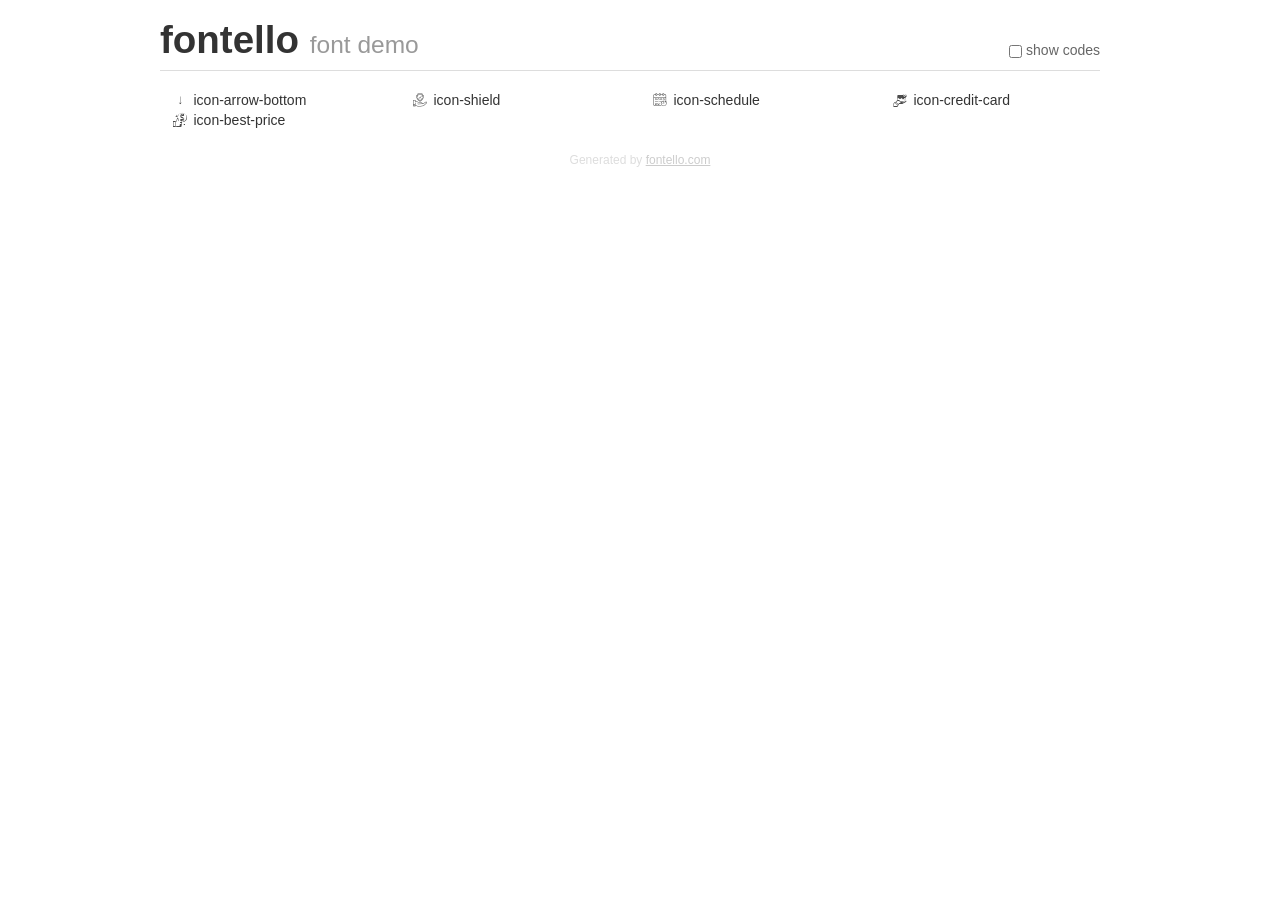
<file: _dev/src/fonts/fontello/demo.html>
<!DOCTYPE html>
<html>
  <head>
  <!--[if lt IE 9]><script language="javascript" type="text/javascript" src="//html5shim.googlecode.com/svn/trunk/html5.js"></script><![endif]-->
  <meta charset="UTF-8">
  <style>
    html {
      font-size: 100%;
      -webkit-text-size-adjust: 100%;
      -ms-text-size-adjust: 100%;
    }
    a:focus {
      outline: thin dotted #333;
      outline: 5px auto -webkit-focus-ring-color;
      outline-offset: -2px;
    }
    a:hover,
    a:active {
      outline: 0;
    }
    input {
      margin: 0;
      font-size: 100%;
      vertical-align: middle;
      *overflow: visible;
      line-height: normal;
    }
    input::-moz-focus-inner {
      padding: 0;
      border: 0;
    }
    body {
      margin: 0;
      font-family: "Helvetica Neue", Helvetica, Arial, sans-serif;
      font-size: 14px;
      line-height: 20px;
      color: #333;
      background-color: #fff;
    }
    a {
      color: #08c;
      text-decoration: none;
    }
    a:hover {
      color: #005580;
      text-decoration: underline;
    }
    .row {
      margin-left: -20px;
      *zoom: 1;
    }
    .row:before,
    .row:after {
      display: table;
      content: "";
      line-height: 0;
    }
    .row:after {
      clear: both;
    }
    .span3 {
      float: left;
      min-height: 1px;
      margin-left: 20px;
      width: 220px;
    }
    .container {
      width: 940px;
      margin-right: auto;
      margin-left: auto;
      *zoom: 1;
    }
    .container:before,
    .container:after {
      display: table;
      content: "";
      line-height: 0;
    }
    .container:after {
      clear: both;
    }
    small {
      font-size: 85%;
    }
    h1 {
      margin: 10px 0;
      font-family: inherit;
      font-weight: bold;
      line-height: 20px;
      color: inherit;
      text-rendering: optimizelegibility;
      line-height: 40px;
      font-size: 38.5px;
    }
    h1 small {
      font-weight: normal;
      line-height: 1;
      color: #999;
      font-size: 24.5px;
    }

    body {
      margin-top: 90px;
    }
    .header {
      position: fixed;
      top: 0;
      left: 50%;
      margin-left: -480px;
      background-color: #fff;
      border-bottom: 1px solid #ddd;
      padding-top: 10px;
      z-index: 10;
    }
    .footer {
      color: #ddd;
      font-size: 12px;
      text-align: center;
      margin-top: 20px;
    }
    .footer a {
      color: #ccc;
      text-decoration: underline;
    }
    .the-icons {
      font-size: 14px;
      line-height: 24px;
    }
    .switch {
      position: absolute;
      right: 0;
      bottom: 10px;
      color: #666;
    }
    .switch input {
      margin-right: 0.3em;
    }
    .codesOn .i-name {
      display: none;
    }
    .codesOn .i-code {
      display: inline;
    }
    .i-code {
      display: none;
    }
    @font-face {
      font-family: 'fontello';
      src: url('./font/fontello.eot?38555806');
      src: url('./font/fontello.eot?38555806#iefix') format('embedded-opentype'),
           url('./font/fontello.woff?38555806') format('woff'),
           url('./font/fontello.ttf?38555806') format('truetype'),
           url('./font/fontello.svg?38555806#fontello') format('svg');
      font-weight: normal;
      font-style: normal;
    }
    .demo-icon {
      font-family: "fontello";
      font-style: normal;
      font-weight: normal;
      speak: never;
     
      display: inline-block;
      text-decoration: inherit;
      width: 1em;
      margin-right: .2em;
      text-align: center;
      /* opacity: .8; */
     
      /* For safety - reset parent styles, that can break glyph codes*/
      font-variant: normal;
      text-transform: none;
     
      /* fix buttons height, for twitter bootstrap */
      line-height: 1em;
     
      /* Animation center compensation - margins should be symmetric */
      /* remove if not needed */
      margin-left: .2em;
     
      /* You can be more comfortable with increased icons size */
      /* font-size: 120%; */
     
      /* Font smoothing. That was taken from TWBS */
      -webkit-font-smoothing: antialiased;
      -moz-osx-font-smoothing: grayscale;
     
      /* Uncomment for 3D effect */
      /* text-shadow: 1px 1px 1px rgba(127, 127, 127, 0.3); */
    }
    </style>
    <link rel="stylesheet" href="css/animation.css"><!--[if IE 7]><link rel="stylesheet" href="css/" + font.fontname + "-ie7.css"><![endif]-->
    <script>
      function toggleCodes(on) {
        var obj = document.getElementById('icons');
      
        if (on) {
          obj.className += ' codesOn';
        } else {
          obj.className = obj.className.replace(' codesOn', '');
        }
      }
    </script>
  </head>
  <body>
    <div class="container header">
      <h1>fontello <small>font demo</small></h1>
      <label class="switch">
        <input type="checkbox" onclick="toggleCodes(this.checked)">show codes
      </label>
    </div>
    <div class="container" id="icons">
      <div class="row">
        <div class="span3" title="Code: 0xe800">
          <i class="demo-icon icon-arrow-bottom">&#xe800;</i> <span class="i-name">icon-arrow-bottom</span><span class="i-code">0xe800</span>
        </div>
        <div class="span3" title="Code: 0xe807">
          <i class="demo-icon icon-shield">&#xe807;</i> <span class="i-name">icon-shield</span><span class="i-code">0xe807</span>
        </div>
        <div class="span3" title="Code: 0xe808">
          <i class="demo-icon icon-schedule">&#xe808;</i> <span class="i-name">icon-schedule</span><span class="i-code">0xe808</span>
        </div>
        <div class="span3" title="Code: 0xe809">
          <i class="demo-icon icon-credit-card">&#xe809;</i> <span class="i-name">icon-credit-card</span><span class="i-code">0xe809</span>
        </div>
      </div>
      <div class="row">
        <div class="span3" title="Code: 0xe80a">
          <i class="demo-icon icon-best-price">&#xe80a;</i> <span class="i-name">icon-best-price</span><span class="i-code">0xe80a</span>
        </div>
      </div>
    </div>
    <div class="container footer">Generated by <a href="https://fontello.com">fontello.com</a></div>
  </body>
</html>
</file>
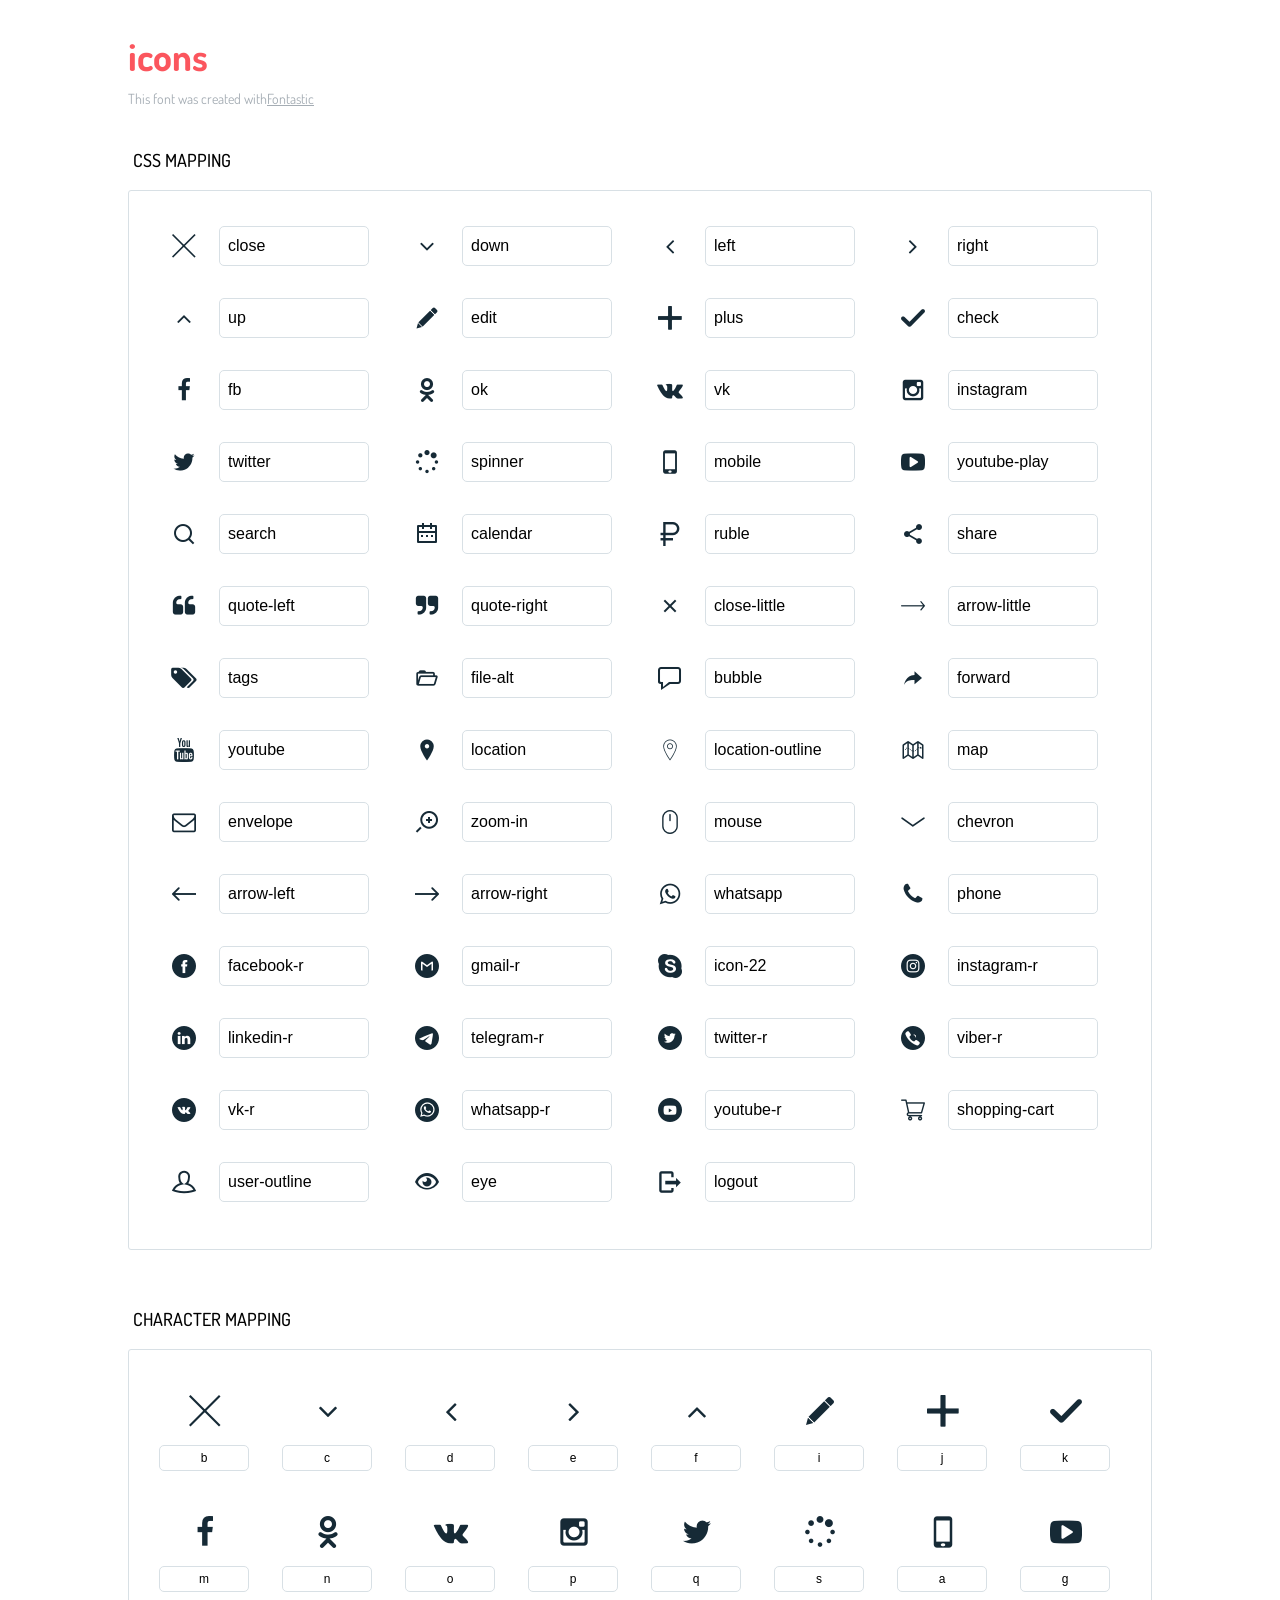
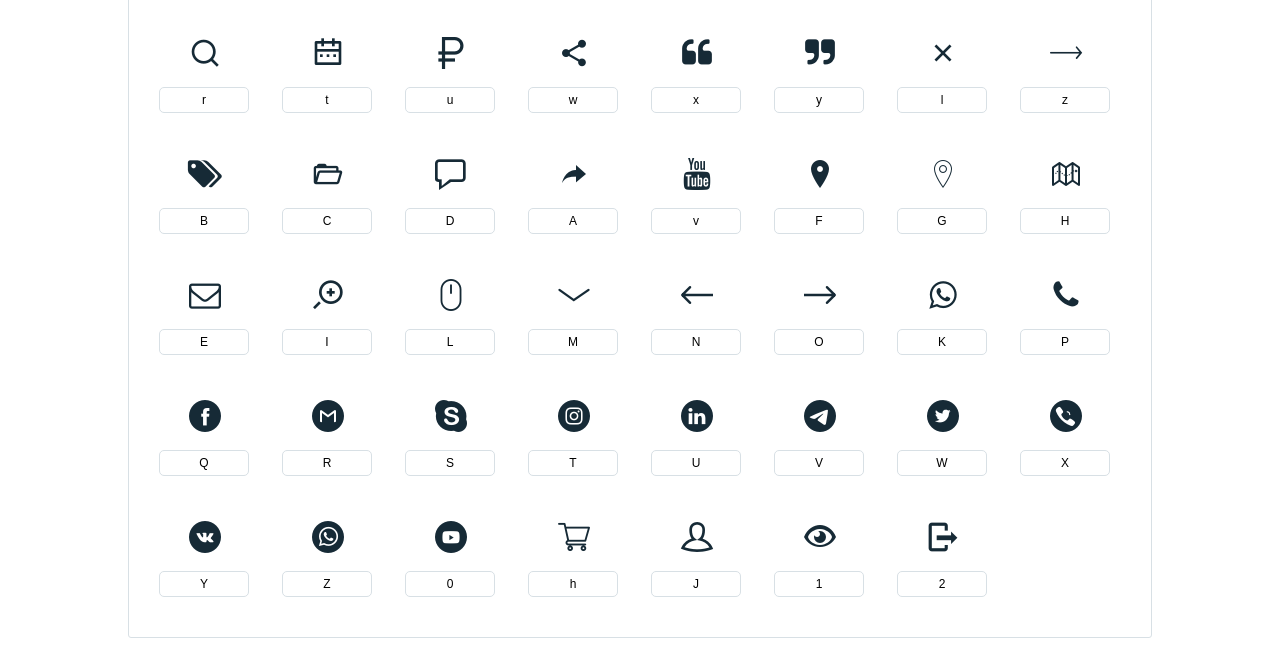
<file: _dev/src/fonts/icons/icons-reference.html>
<!DOCTYPE html>
<html lang="en">
  <head>
    <meta charset="utf-8">
    <meta http-equiv="X-UA-Compatible" content="IE=edge,chrome=1">
    <meta name="viewport" content="width=device-width,initial-scale=1">
    <title>Font Reference - icons</title>
    <link href="http://fonts.googleapis.com/css?family=Dosis:400,500,700" rel="stylesheet" type="text/css">
    <link rel="stylesheet" href="styles.css">
    <style type="text/css">html,body,div,span,applet,object,iframe,h1,h2,h3,h4,h5,h6,p,blockquote,pre,a,abbr,acronym,address,big,cite,code,del,dfn,em,img,ins,kbd,q,s,samp,small,strike,strong,sub,sup,tt,var,dl,dt,dd,ol,ul,li,fieldset,form,label,legend,table,caption,tbody,tfoot,thead,tr,th,td{margin:0;padding:0;border:0;outline:0;font-weight:inherit;font-style:inherit;font-family:inherit;font-size:100%;vertical-align:baseline}body{line-height:1;color:#000;background:#fff}ol,ul{list-style:none}table{border-collapse:separate;border-spacing:0;vertical-align:middle}caption,th,td{text-align:left;font-weight:normal;vertical-align:middle}a img{border:none}*{-webkit-box-sizing:border-box;-moz-box-sizing:border-box;box-sizing:border-box}body{font-family:'Dosis','Tahoma',sans-serif}.container{margin:15px auto;width:80%}h1{margin:40px 0 20px;font-weight:700;font-size:38px;line-height:32px;color:#fb565e}h2{font-size:18px;padding:0 0 21px 5px;margin:45px 0 0 0;text-transform:uppercase;font-weight:500}.small{font-size:14px;color:#a5adb4;}.small a{color:#a5adb4;}.small a:hover{color:#fb565e}.glyphs.character-mapping{margin:0 0 20px 0;padding:20px 0 20px 30px;color:rgba(0,0,0,0.5);border:1px solid #d8e0e5;border-radius:3px;}.glyphs.character-mapping li{margin:0 30px 20px 0;display:inline-block;width:90px}.glyphs.character-mapping .icon{margin:10px 0 10px 15px;padding:15px;position:relative;width:55px;height:55px;color:#162a36 !important;overflow:hidden;border-radius:3px;font-size:32px;}.glyphs.character-mapping .icon svg{fill:#000}.glyphs.character-mapping input{margin:0;padding:5px 0;line-height:12px;font-size:12px;display:block;width:100%;border:1px solid #d8e0e5;border-radius:5px;text-align:center;outline:0;}.glyphs.character-mapping input:focus{border:1px solid #fbde4a;-webkit-box-shadow:inset 0 0 3px #fbde4a;box-shadow:inset 0 0 3px #fbde4a}.glyphs.character-mapping input:hover{-webkit-box-shadow:inset 0 0 3px #fbde4a;box-shadow:inset 0 0 3px #fbde4a}.glyphs.css-mapping{margin:0 0 60px 0;padding:30px 0 20px 30px;color:rgba(0,0,0,0.5);border:1px solid #d8e0e5;border-radius:3px;}.glyphs.css-mapping li{margin:0 30px 20px 0;padding:0;display:inline-block;overflow:hidden}.glyphs.css-mapping .icon{margin:0;margin-right:10px;padding:13px;height:50px;width:50px;color:#162a36 !important;overflow:hidden;float:left;font-size:24px}.glyphs.css-mapping input{margin:0;margin-top:5px;padding:8px;line-height:16px;font-size:16px;display:block;width:150px;height:40px;border:1px solid #d8e0e5;border-radius:5px;background:#fff;outline:0;float:right;}.glyphs.css-mapping input:focus{border:1px solid #fbde4a;-webkit-box-shadow:inset 0 0 3px #fbde4a;box-shadow:inset 0 0 3px #fbde4a}.glyphs.css-mapping input:hover{-webkit-box-shadow:inset 0 0 3px #fbde4a;box-shadow:inset 0 0 3px #fbde4a}</style>
  </head>
  <body>
    <div class="container">
      <h1>icons</h1>
      <p class="small">This font was created with<a href="http://fontastic.me/">Fontastic</a></p>
      <h2>CSS mapping</h2>
      <ul class="glyphs css-mapping">
        <li>
          <div class="icon icon-close"></div>
          <input type="text" readonly="readonly" value="close">
        </li>
        <li>
          <div class="icon icon-down"></div>
          <input type="text" readonly="readonly" value="down">
        </li>
        <li>
          <div class="icon icon-left"></div>
          <input type="text" readonly="readonly" value="left">
        </li>
        <li>
          <div class="icon icon-right"></div>
          <input type="text" readonly="readonly" value="right">
        </li>
        <li>
          <div class="icon icon-up"></div>
          <input type="text" readonly="readonly" value="up">
        </li>
        <li>
          <div class="icon icon-edit"></div>
          <input type="text" readonly="readonly" value="edit">
        </li>
        <li>
          <div class="icon icon-plus"></div>
          <input type="text" readonly="readonly" value="plus">
        </li>
        <li>
          <div class="icon icon-check"></div>
          <input type="text" readonly="readonly" value="check">
        </li>
        <li>
          <div class="icon icon-fb"></div>
          <input type="text" readonly="readonly" value="fb">
        </li>
        <li>
          <div class="icon icon-ok"></div>
          <input type="text" readonly="readonly" value="ok">
        </li>
        <li>
          <div class="icon icon-vk"></div>
          <input type="text" readonly="readonly" value="vk">
        </li>
        <li>
          <div class="icon icon-instagram"></div>
          <input type="text" readonly="readonly" value="instagram">
        </li>
        <li>
          <div class="icon icon-twitter"></div>
          <input type="text" readonly="readonly" value="twitter">
        </li>
        <li>
          <div class="icon icon-spinner"></div>
          <input type="text" readonly="readonly" value="spinner">
        </li>
        <li>
          <div class="icon icon-mobile"></div>
          <input type="text" readonly="readonly" value="mobile">
        </li>
        <li>
          <div class="icon icon-youtube-play"></div>
          <input type="text" readonly="readonly" value="youtube-play">
        </li>
        <li>
          <div class="icon icon-search"></div>
          <input type="text" readonly="readonly" value="search">
        </li>
        <li>
          <div class="icon icon-calendar"></div>
          <input type="text" readonly="readonly" value="calendar">
        </li>
        <li>
          <div class="icon icon-ruble"></div>
          <input type="text" readonly="readonly" value="ruble">
        </li>
        <li>
          <div class="icon icon-share"></div>
          <input type="text" readonly="readonly" value="share">
        </li>
        <li>
          <div class="icon icon-quote-left"></div>
          <input type="text" readonly="readonly" value="quote-left">
        </li>
        <li>
          <div class="icon icon-quote-right"></div>
          <input type="text" readonly="readonly" value="quote-right">
        </li>
        <li>
          <div class="icon icon-close-little"></div>
          <input type="text" readonly="readonly" value="close-little">
        </li>
        <li>
          <div class="icon icon-arrow-little"></div>
          <input type="text" readonly="readonly" value="arrow-little">
        </li>
        <li>
          <div class="icon icon-tags"></div>
          <input type="text" readonly="readonly" value="tags">
        </li>
        <li>
          <div class="icon icon-file-alt"></div>
          <input type="text" readonly="readonly" value="file-alt">
        </li>
        <li>
          <div class="icon icon-bubble"></div>
          <input type="text" readonly="readonly" value="bubble">
        </li>
        <li>
          <div class="icon icon-forward"></div>
          <input type="text" readonly="readonly" value="forward">
        </li>
        <li>
          <div class="icon icon-youtube"></div>
          <input type="text" readonly="readonly" value="youtube">
        </li>
        <li>
          <div class="icon icon-location"></div>
          <input type="text" readonly="readonly" value="location">
        </li>
        <li>
          <div class="icon icon-location-outline"></div>
          <input type="text" readonly="readonly" value="location-outline">
        </li>
        <li>
          <div class="icon icon-map"></div>
          <input type="text" readonly="readonly" value="map">
        </li>
        <li>
          <div class="icon icon-envelope"></div>
          <input type="text" readonly="readonly" value="envelope">
        </li>
        <li>
          <div class="icon icon-zoom-in"></div>
          <input type="text" readonly="readonly" value="zoom-in">
        </li>
        <li>
          <div class="icon icon-mouse"></div>
          <input type="text" readonly="readonly" value="mouse">
        </li>
        <li>
          <div class="icon icon-chevron"></div>
          <input type="text" readonly="readonly" value="chevron">
        </li>
        <li>
          <div class="icon icon-arrow-left"></div>
          <input type="text" readonly="readonly" value="arrow-left">
        </li>
        <li>
          <div class="icon icon-arrow-right"></div>
          <input type="text" readonly="readonly" value="arrow-right">
        </li>
        <li>
          <div class="icon icon-whatsapp"></div>
          <input type="text" readonly="readonly" value="whatsapp">
        </li>
        <li>
          <div class="icon icon-phone"></div>
          <input type="text" readonly="readonly" value="phone">
        </li>
        <li>
          <div class="icon icon-facebook-r"></div>
          <input type="text" readonly="readonly" value="facebook-r">
        </li>
        <li>
          <div class="icon icon-gmail-r"></div>
          <input type="text" readonly="readonly" value="gmail-r">
        </li>
        <li>
          <div class="icon icon-icon-22"></div>
          <input type="text" readonly="readonly" value="icon-22">
        </li>
        <li>
          <div class="icon icon-instagram-r"></div>
          <input type="text" readonly="readonly" value="instagram-r">
        </li>
        <li>
          <div class="icon icon-linkedin-r"></div>
          <input type="text" readonly="readonly" value="linkedin-r">
        </li>
        <li>
          <div class="icon icon-telegram-r"></div>
          <input type="text" readonly="readonly" value="telegram-r">
        </li>
        <li>
          <div class="icon icon-twitter-r"></div>
          <input type="text" readonly="readonly" value="twitter-r">
        </li>
        <li>
          <div class="icon icon-viber-r"></div>
          <input type="text" readonly="readonly" value="viber-r">
        </li>
        <li>
          <div class="icon icon-vk-r"></div>
          <input type="text" readonly="readonly" value="vk-r">
        </li>
        <li>
          <div class="icon icon-whatsapp-r"></div>
          <input type="text" readonly="readonly" value="whatsapp-r">
        </li>
        <li>
          <div class="icon icon-youtube-r"></div>
          <input type="text" readonly="readonly" value="youtube-r">
        </li>
        <li>
          <div class="icon icon-shopping-cart"></div>
          <input type="text" readonly="readonly" value="shopping-cart">
        </li>
        <li>
          <div class="icon icon-user-outline"></div>
          <input type="text" readonly="readonly" value="user-outline">
        </li>
        <li>
          <div class="icon icon-eye"></div>
          <input type="text" readonly="readonly" value="eye">
        </li>
        <li>
          <div class="icon icon-logout"></div>
          <input type="text" readonly="readonly" value="logout">
        </li>
      </ul>
      <h2>Character mapping</h2>
      <ul class="glyphs character-mapping">
        <li>
          <div data-icon="b" class="icon"></div>
          <input type="text" readonly="readonly" value="b">
        </li>
        <li>
          <div data-icon="c" class="icon"></div>
          <input type="text" readonly="readonly" value="c">
        </li>
        <li>
          <div data-icon="d" class="icon"></div>
          <input type="text" readonly="readonly" value="d">
        </li>
        <li>
          <div data-icon="e" class="icon"></div>
          <input type="text" readonly="readonly" value="e">
        </li>
        <li>
          <div data-icon="f" class="icon"></div>
          <input type="text" readonly="readonly" value="f">
        </li>
        <li>
          <div data-icon="i" class="icon"></div>
          <input type="text" readonly="readonly" value="i">
        </li>
        <li>
          <div data-icon="j" class="icon"></div>
          <input type="text" readonly="readonly" value="j">
        </li>
        <li>
          <div data-icon="k" class="icon"></div>
          <input type="text" readonly="readonly" value="k">
        </li>
        <li>
          <div data-icon="m" class="icon"></div>
          <input type="text" readonly="readonly" value="m">
        </li>
        <li>
          <div data-icon="n" class="icon"></div>
          <input type="text" readonly="readonly" value="n">
        </li>
        <li>
          <div data-icon="o" class="icon"></div>
          <input type="text" readonly="readonly" value="o">
        </li>
        <li>
          <div data-icon="p" class="icon"></div>
          <input type="text" readonly="readonly" value="p">
        </li>
        <li>
          <div data-icon="q" class="icon"></div>
          <input type="text" readonly="readonly" value="q">
        </li>
        <li>
          <div data-icon="s" class="icon"></div>
          <input type="text" readonly="readonly" value="s">
        </li>
        <li>
          <div data-icon="a" class="icon"></div>
          <input type="text" readonly="readonly" value="a">
        </li>
        <li>
          <div data-icon="g" class="icon"></div>
          <input type="text" readonly="readonly" value="g">
        </li>
        <li>
          <div data-icon="r" class="icon"></div>
          <input type="text" readonly="readonly" value="r">
        </li>
        <li>
          <div data-icon="t" class="icon"></div>
          <input type="text" readonly="readonly" value="t">
        </li>
        <li>
          <div data-icon="u" class="icon"></div>
          <input type="text" readonly="readonly" value="u">
        </li>
        <li>
          <div data-icon="w" class="icon"></div>
          <input type="text" readonly="readonly" value="w">
        </li>
        <li>
          <div data-icon="x" class="icon"></div>
          <input type="text" readonly="readonly" value="x">
        </li>
        <li>
          <div data-icon="y" class="icon"></div>
          <input type="text" readonly="readonly" value="y">
        </li>
        <li>
          <div data-icon="l" class="icon"></div>
          <input type="text" readonly="readonly" value="l">
        </li>
        <li>
          <div data-icon="z" class="icon"></div>
          <input type="text" readonly="readonly" value="z">
        </li>
        <li>
          <div data-icon="B" class="icon"></div>
          <input type="text" readonly="readonly" value="B">
        </li>
        <li>
          <div data-icon="C" class="icon"></div>
          <input type="text" readonly="readonly" value="C">
        </li>
        <li>
          <div data-icon="D" class="icon"></div>
          <input type="text" readonly="readonly" value="D">
        </li>
        <li>
          <div data-icon="A" class="icon"></div>
          <input type="text" readonly="readonly" value="A">
        </li>
        <li>
          <div data-icon="v" class="icon"></div>
          <input type="text" readonly="readonly" value="v">
        </li>
        <li>
          <div data-icon="F" class="icon"></div>
          <input type="text" readonly="readonly" value="F">
        </li>
        <li>
          <div data-icon="G" class="icon"></div>
          <input type="text" readonly="readonly" value="G">
        </li>
        <li>
          <div data-icon="H" class="icon"></div>
          <input type="text" readonly="readonly" value="H">
        </li>
        <li>
          <div data-icon="E" class="icon"></div>
          <input type="text" readonly="readonly" value="E">
        </li>
        <li>
          <div data-icon="I" class="icon"></div>
          <input type="text" readonly="readonly" value="I">
        </li>
        <li>
          <div data-icon="L" class="icon"></div>
          <input type="text" readonly="readonly" value="L">
        </li>
        <li>
          <div data-icon="M" class="icon"></div>
          <input type="text" readonly="readonly" value="M">
        </li>
        <li>
          <div data-icon="N" class="icon"></div>
          <input type="text" readonly="readonly" value="N">
        </li>
        <li>
          <div data-icon="O" class="icon"></div>
          <input type="text" readonly="readonly" value="O">
        </li>
        <li>
          <div data-icon="K" class="icon"></div>
          <input type="text" readonly="readonly" value="K">
        </li>
        <li>
          <div data-icon="P" class="icon"></div>
          <input type="text" readonly="readonly" value="P">
        </li>
        <li>
          <div data-icon="Q" class="icon"></div>
          <input type="text" readonly="readonly" value="Q">
        </li>
        <li>
          <div data-icon="R" class="icon"></div>
          <input type="text" readonly="readonly" value="R">
        </li>
        <li>
          <div data-icon="S" class="icon"></div>
          <input type="text" readonly="readonly" value="S">
        </li>
        <li>
          <div data-icon="T" class="icon"></div>
          <input type="text" readonly="readonly" value="T">
        </li>
        <li>
          <div data-icon="U" class="icon"></div>
          <input type="text" readonly="readonly" value="U">
        </li>
        <li>
          <div data-icon="V" class="icon"></div>
          <input type="text" readonly="readonly" value="V">
        </li>
        <li>
          <div data-icon="W" class="icon"></div>
          <input type="text" readonly="readonly" value="W">
        </li>
        <li>
          <div data-icon="X" class="icon"></div>
          <input type="text" readonly="readonly" value="X">
        </li>
        <li>
          <div data-icon="Y" class="icon"></div>
          <input type="text" readonly="readonly" value="Y">
        </li>
        <li>
          <div data-icon="Z" class="icon"></div>
          <input type="text" readonly="readonly" value="Z">
        </li>
        <li>
          <div data-icon="0" class="icon"></div>
          <input type="text" readonly="readonly" value="0">
        </li>
        <li>
          <div data-icon="h" class="icon"></div>
          <input type="text" readonly="readonly" value="h">
        </li>
        <li>
          <div data-icon="J" class="icon"></div>
          <input type="text" readonly="readonly" value="J">
        </li>
        <li>
          <div data-icon="1" class="icon"></div>
          <input type="text" readonly="readonly" value="1">
        </li>
        <li>
          <div data-icon="2" class="icon"></div>
          <input type="text" readonly="readonly" value="2">
        </li>
      </ul>
    </div>
    <script>(function() {
  var glyphs, i, len, ref;

  ref = document.getElementsByClassName('glyphs');
  for (i = 0, len = ref.length; i < len; i++) {
    glyphs = ref[i];
    glyphs.addEventListener('click', function(event) {
      if (event.target.tagName === 'INPUT') {
        return event.target.select();
      }
    });
  }

}).call(this);

    </script>
  </body>
</html>
</file>
<file: _dev/src/fonts/fontello/css/animation.css>
/*
   Animation example, for spinners
*/
.animate-spin {
  -moz-animation: spin 2s infinite linear;
  -o-animation: spin 2s infinite linear;
  -webkit-animation: spin 2s infinite linear;
  animation: spin 2s infinite linear;
  display: inline-block;
}
@-moz-keyframes spin {
  0% {
    -moz-transform: rotate(0deg);
    -o-transform: rotate(0deg);
    -webkit-transform: rotate(0deg);
    transform: rotate(0deg);
  }

  100% {
    -moz-transform: rotate(359deg);
    -o-transform: rotate(359deg);
    -webkit-transform: rotate(359deg);
    transform: rotate(359deg);
  }
}
@-webkit-keyframes spin {
  0% {
    -moz-transform: rotate(0deg);
    -o-transform: rotate(0deg);
    -webkit-transform: rotate(0deg);
    transform: rotate(0deg);
  }

  100% {
    -moz-transform: rotate(359deg);
    -o-transform: rotate(359deg);
    -webkit-transform: rotate(359deg);
    transform: rotate(359deg);
  }
}
@-o-keyframes spin {
  0% {
    -moz-transform: rotate(0deg);
    -o-transform: rotate(0deg);
    -webkit-transform: rotate(0deg);
    transform: rotate(0deg);
  }

  100% {
    -moz-transform: rotate(359deg);
    -o-transform: rotate(359deg);
    -webkit-transform: rotate(359deg);
    transform: rotate(359deg);
  }
}
@-ms-keyframes spin {
  0% {
    -moz-transform: rotate(0deg);
    -o-transform: rotate(0deg);
    -webkit-transform: rotate(0deg);
    transform: rotate(0deg);
  }

  100% {
    -moz-transform: rotate(359deg);
    -o-transform: rotate(359deg);
    -webkit-transform: rotate(359deg);
    transform: rotate(359deg);
  }
}
@keyframes spin {
  0% {
    -moz-transform: rotate(0deg);
    -o-transform: rotate(0deg);
    -webkit-transform: rotate(0deg);
    transform: rotate(0deg);
  }

  100% {
    -moz-transform: rotate(359deg);
    -o-transform: rotate(359deg);
    -webkit-transform: rotate(359deg);
    transform: rotate(359deg);
  }
}
</file>
<file: _dev/src/fonts/icons/styles.css>
@charset "UTF-8";

@font-face {
  font-family: "icons";
  src:url("fonts/icons.eot");
  src:url("fonts/icons.eot?#iefix") format("embedded-opentype"),
    url("fonts/icons.woff") format("woff"),
    url("fonts/icons.ttf") format("truetype"),
    url("fonts/icons.svg#icons") format("svg");
  font-weight: normal;
  font-style: normal;

}

[data-icon]:before {
  font-family: "icons" !important;
  content: attr(data-icon);
  font-style: normal !important;
  font-weight: normal !important;
  font-variant: normal !important;
  text-transform: none !important;
  speak: none;
  line-height: 1;
  -webkit-font-smoothing: antialiased;
  -moz-osx-font-smoothing: grayscale;
}

[class^="icon-"]:before,
[class*=" icon-"]:before {
  font-family: "icons" !important;
  font-style: normal !important;
  font-weight: normal !important;
  font-variant: normal !important;
  text-transform: none !important;
  speak: none;
  line-height: 1;
  -webkit-font-smoothing: antialiased;
  -moz-osx-font-smoothing: grayscale;
}

.icon-close:before {
  content: "\62";
}
.icon-down:before {
  content: "\63";
}
.icon-left:before {
  content: "\64";
}
.icon-right:before {
  content: "\65";
}
.icon-up:before {
  content: "\66";
}
.icon-edit:before {
  content: "\69";
}
.icon-plus:before {
  content: "\6a";
}
.icon-check:before {
  content: "\6b";
}
.icon-fb:before {
  content: "\6d";
}
.icon-ok:before {
  content: "\6e";
}
.icon-vk:before {
  content: "\6f";
}
.icon-instagram:before {
  content: "\70";
}
.icon-twitter:before {
  content: "\71";
}
.icon-spinner:before {
  content: "\73";
}
.icon-mobile:before {
  content: "\61";
}
.icon-youtube-play:before {
  content: "\67";
}
.icon-search:before {
  content: "\72";
}
.icon-calendar:before {
  content: "\74";
}
.icon-ruble:before {
  content: "\75";
}
.icon-share:before {
  content: "\77";
}
.icon-quote-left:before {
  content: "\78";
}
.icon-quote-right:before {
  content: "\79";
}
.icon-close-little:before {
  content: "\6c";
}
.icon-arrow-little:before {
  content: "\7a";
}
.icon-tags:before {
  content: "\42";
}
.icon-file-alt:before {
  content: "\43";
}
.icon-bubble:before {
  content: "\44";
}
.icon-forward:before {
  content: "\41";
}
.icon-youtube:before {
  content: "\76";
}
.icon-location:before {
  content: "\46";
}
.icon-location-outline:before {
  content: "\47";
}
.icon-map:before {
  content: "\48";
}
.icon-envelope:before {
  content: "\45";
}
.icon-zoom-in:before {
  content: "\49";
}
.icon-mouse:before {
  content: "\4c";
}
.icon-chevron:before {
  content: "\4d";
}
.icon-arrow-left:before {
  content: "\4e";
}
.icon-arrow-right:before {
  content: "\4f";
}
.icon-whatsapp:before {
  content: "\4b";
}
.icon-phone:before {
  content: "\50";
}
.icon-facebook-r:before {
  content: "\51";
}
.icon-gmail-r:before {
  content: "\52";
}
.icon-icon-22:before {
  content: "\53";
}
.icon-instagram-r:before {
  content: "\54";
}
.icon-linkedin-r:before {
  content: "\55";
}
.icon-telegram-r:before {
  content: "\56";
}
.icon-twitter-r:before {
  content: "\57";
}
.icon-viber-r:before {
  content: "\58";
}
.icon-vk-r:before {
  content: "\59";
}
.icon-whatsapp-r:before {
  content: "\5a";
}
.icon-youtube-r:before {
  content: "\30";
}
.icon-shopping-cart:before {
  content: "\68";
}
.icon-user-outline:before {
  content: "\4a";
}
.icon-eye:before {
  content: "\31";
}
.icon-logout:before {
  content: "\32";
}
</file>
